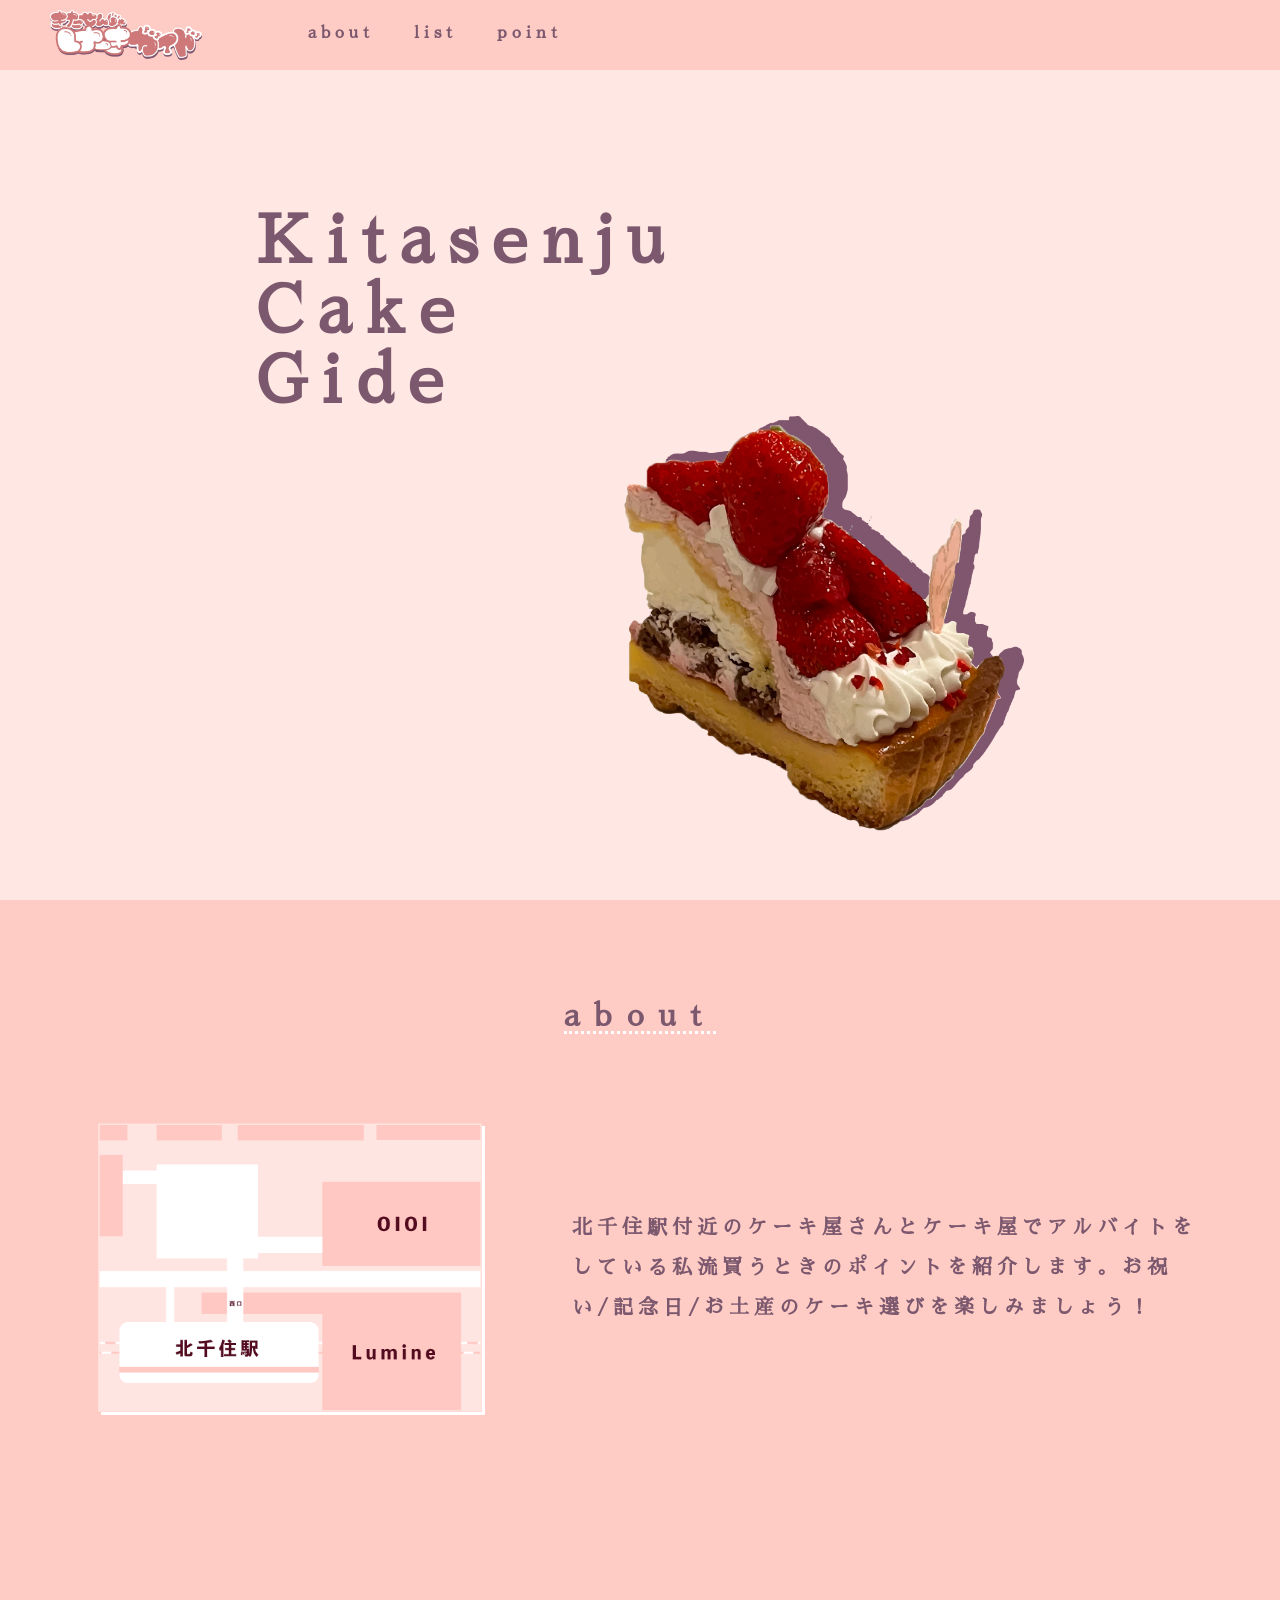
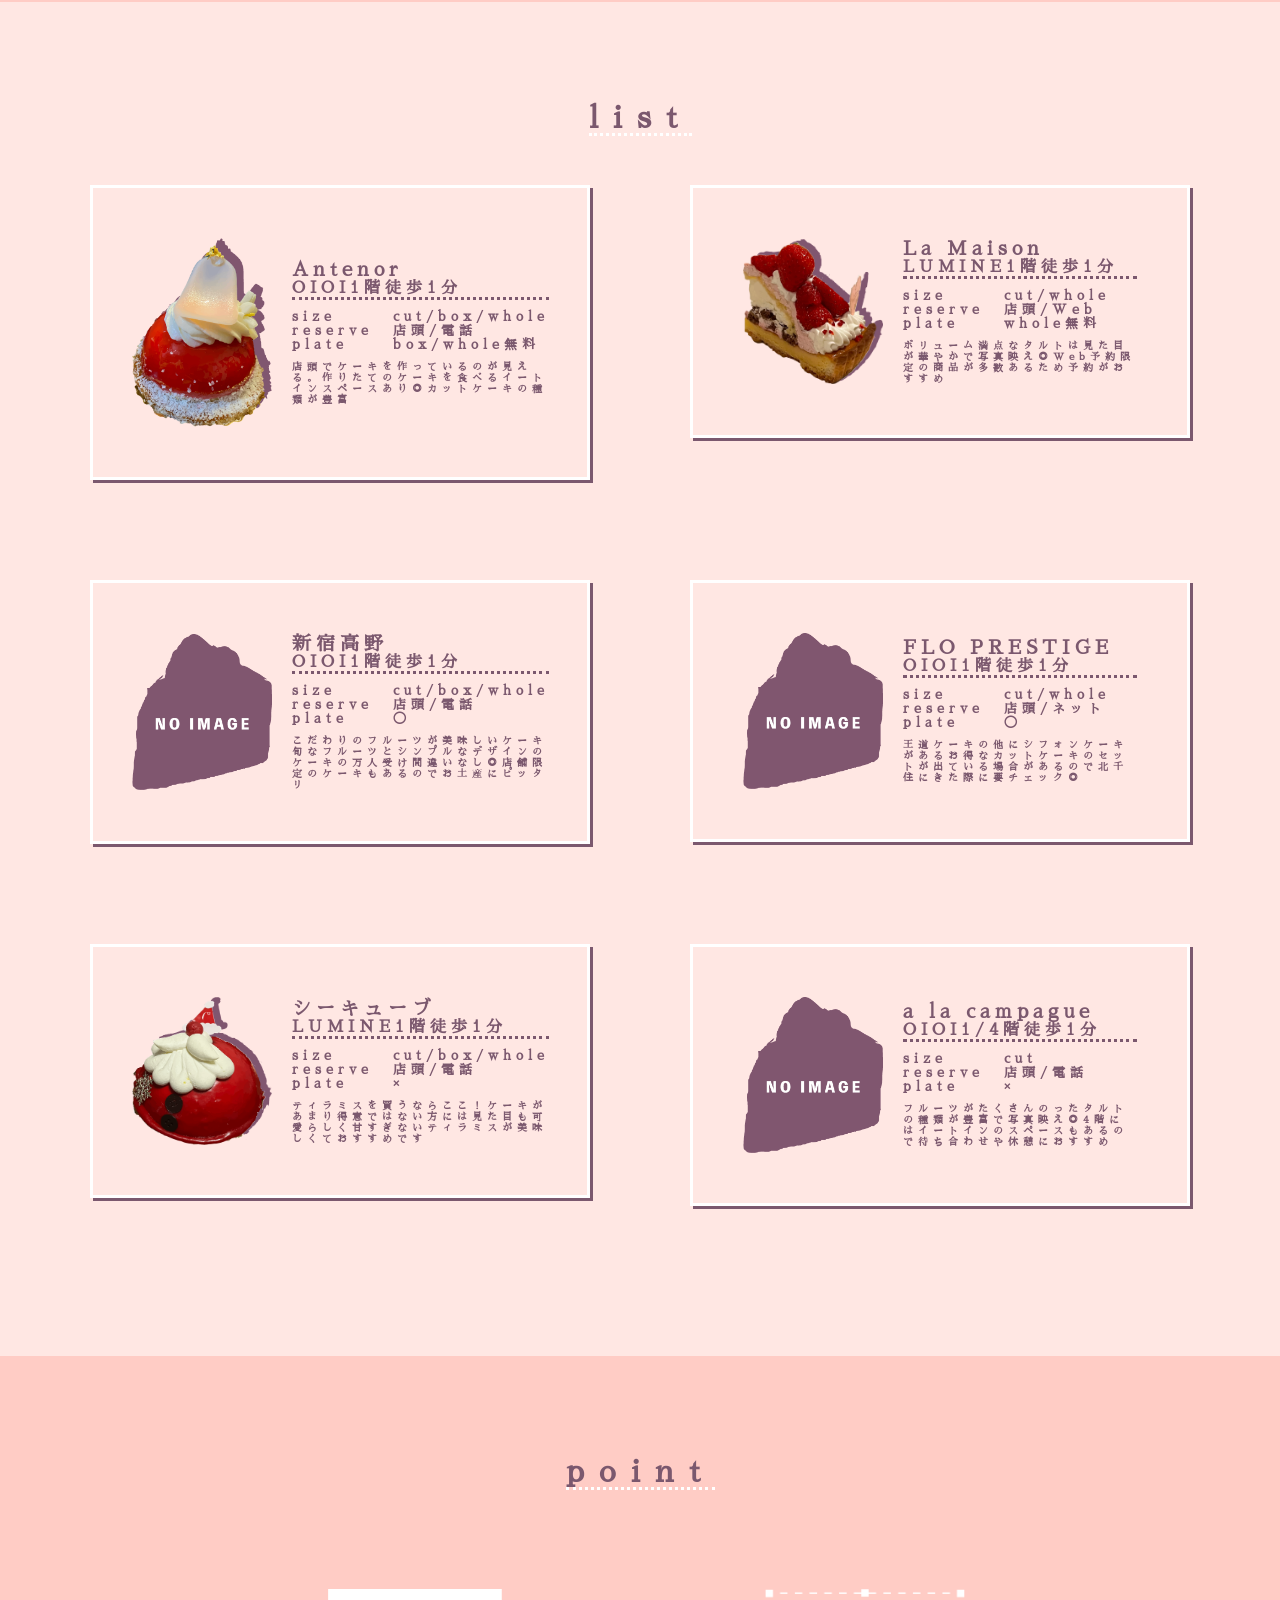
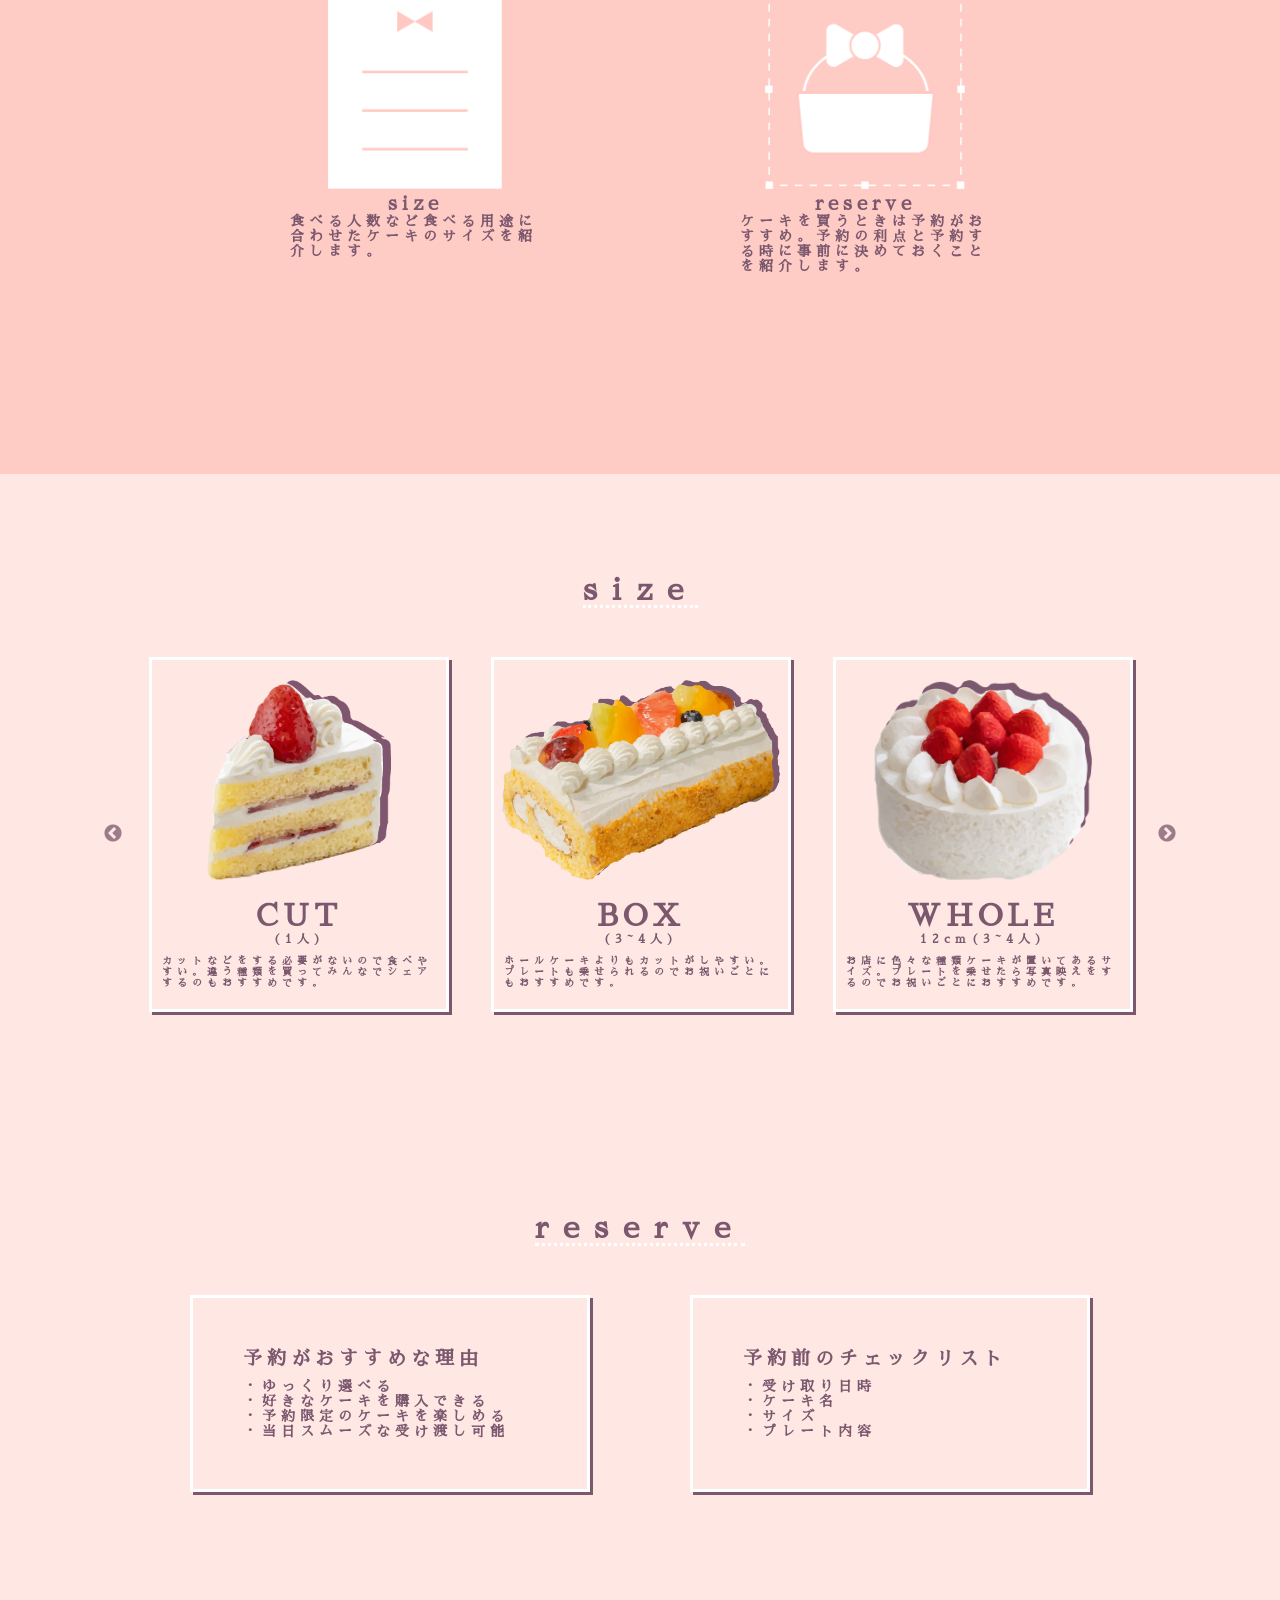
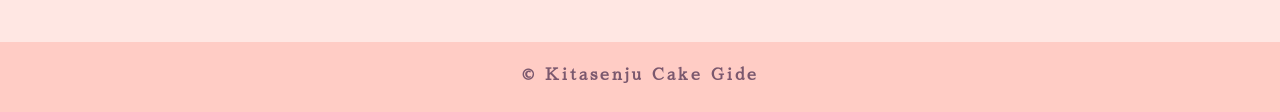
<file: index.html>
<!DOCTYPE html>
<html lang="ja">
<head>
    <meta charset="UTF-8">
    <meta name="viewport" content="width = device-width, initial-scale = 1.0, minimum-scale = 1.0">
    <meta http-equiv="X-UA-Compatible" content="IE=edge">
    <meta name="viewport" content="width=device-width, initial-scale=1.0">
    <link rel="stylesheet" href="./css/slick.css">
    <link rel="stylesheet" href="./css/slick-theme.css">
    <link rel="stylesheet" href="./css/style.css">
    <link rel="shortcut icon" href="./images/icon.png" />
    <link rel="icon" type="image/vnd.microsoft.icon" href="./images/icon.png" />
    <meta property="og:title" content="Kitasenju Cake Gide" />
    <meta property="og:image" content="./images/here.png" />
    <meta property="og:type" content="website" />
    <meta property="og:site_name" content="Kitasenju Cake Gide" />
    <meta property="og:description" content="Kitasenju Cake Gideは北千住のケーキ屋を紹介します。" />
    <meta property="og:description" value="hogehoge">
    <title>Kitasenju Cake Gide</title>
    <link rel="preconnect" href="https://fonts.googleapis.com">
    <link rel="preconnect" href="https://fonts.gstatic.com" crossorigin>
    <link href="https://fonts.googleapis.com/css2?family=Noto+Sans+JP&family=Sawarabi+Mincho&display=swap" rel="stylesheet">
</head>
<body>
    <!-- header -->
    <header>
        <div class="up">
            <div class="logo">
                <img src="./images/logo.png" alt="">
            </div>
            <nav class="nav">
                <ul class="nav-list">
                    <li class="nav-item"><a href="#about">about</a></li>
                    <li class="nav-item"><a href="#list">list</a></li>
                    <li class="nav-item"><a href="#point">point</a></li>
                </ul>
            </nav>
        </div>
        <div class="firstview">
            <div class="all-contents">
                <h1>Kitasenju<br>Cake<br>Gide</h1>
                <img src="./images/lamezon.png" alt="">
            </div>
        </div>
    </header>

    <!-- about -->
    <section id="about" class="about fuwat">
        <h2><span class="under">about</span></h2>
        <div class="about-box">
            <img src="./images/map.png" alt="">
            <div class="about-text">
                <p>北千住駅付近のケーキ屋さんとケーキ屋でアルバイトをしている私流買うときのポイントを紹介します。お祝い/記念日/お土産のケーキ選びを楽しみましょう！</p>
            </div>
        </div>
    </section>

    <!-- list -->
    <section id="list" class="list fuwat">
        <h2><span class="under">list</span></h2>
        <a href="https://www.antenor.jp/">
            <div class="box-all">
                <div class="list-box">
                    <img src="./images/antenor_kage.png" alt="">
                    <div class="text-all">
                        <div class="list-text">
                            <h3>Antenor</h3>
                            <h4>OIOI1階徒歩1分</h4>
                        </div>
                        <div class="text-12">
                            <div class="list-text1">
                                <h5>size</h5>
                                <h5>reserve</h5>
                                <h5>plate</h5>
                            </div>
                            <div class="list-text2">
                                <h5>cut/box/whole</h5>
                                <h5>店頭/電話</h5>
                                <h5>box/whole無料</h5>
                            </div>
                        </div>
                        <p>店頭でケーキを作っているのが見える。作りたてのケーキを食べるイートインスペースあり◎カットケーキの種類が豊富</p>
                    </div>
                </div>
            </a>

            <a href="https://www.la-maison.jp/">
                <div class="list-box">
                    <img src="./images/lamezon.png" alt="">
                    <div class="text-all">
                        <div class="list-text">
                            <h3>La Maison</h3>
                            <h4>LUMINE1階徒歩1分</h4>
                        </div>
                        <div class="text-12">
                            <div class="list-text1">
                                <h5>size</h5>
                                <h5>reserve</h5>
                                <h5>plate</h5>
                            </div>
                            <div class="list-text2">
                                <h5>cut/whole</h5>
                                <h5>店頭/Web</h5>
                                <h5>whole無料</h5>
                            </div>
                        </div>
                        <p>ボリューム満点なタルトは見た目が華やかで写真映え◎Web予約限定の商品が多数あるため予約がおすすめ</p>
                    </div>
                </div>
            </a>

            <a href="https://takano.jp/takano/">
                <div class="list-box">
                    <img src="./images/noimage.png" alt="">
                    <div class="text-all">
                        <div class="list-text">
                            <h3>新宿高野</h3>
                            <h4>OIOI1階徒歩1分</h4>
                        </div>
                        <div class="text-12">
                            <div class="list-text1">
                                <h5>size</h5>
                                <h5>reserve</h5>
                                <h5>plate</h5>
                            </div>
                            <div class="list-text2">
                                <h5>cut/box/whole</h5>
                                <h5>店頭/電話</h5>
                                <h5>◯</h5>
                            </div>
                        </div>
                        <p>こだわりのフルーツが美味しいケーキ旬なフルーツとシンプルなデザインのケーキの万人受け間違いなし◎店舗限定のケーキもあるのでお土産にピッタリ</p>
                    </div>
                </div>
            </a>

            <a href="https://www.flojapon.co.jp/">
                <div class="list-box">
                    <img src="./images/noimage.png" alt="">
                    <div class="text-all">
                        <div class="list-text">
                            <h3>FLO PRESTIGE</h3>
                            <h4>OIOI1階徒歩1分</h4>
                        </div>
                        <div class="text-12">
                            <div class="list-text1">
                                <h5>size</h5>
                                <h5>reserve</h5>
                                <h5>plate</h5>
                            </div>
                            <div class="list-text2">
                                <h5>cut/whole</h5>
                                <h5>店頭/ネット</h5>
                                <h5>◯</h5>
                            </div>
                        </div>
                        <p>王道ケーキの他にシフォンケーキがあるお得なカットケーキのセットが出ている場合があるので北千住にきた際に要チェック◎</p>
                    </div>
                </div>
            </a>

            <a href="https://ccc-c3.jp/">
                <div class="list-box">
                    <img src="./images/cqube.png" alt="">
                    <div class="text-all">
                        <div class="list-text">
                            <h3>シーキューブ</h3>
                            <h4>LUMINE1階徒歩1分</h4>
                        </div>
                        <div class="text-12">
                            <div class="list-text1">
                                <h5>size</h5>
                                <h5>reserve</h5>
                                <h5>plate</h5>
                            </div>
                            <div class="list-text2">
                                <h5>cut/box/whole</h5>
                                <h5>店頭/電話</h5>
                                <h5>×</h5>
                            </div>
                        </div>
                        <p>ティラミスを買うならここ！ケーキがあまり得意ではない方には見た目も可愛らしく甘すぎないティラミスが美味しくておすすめです</p>
                    </div>
                </div>
            </a>

            <a href="http://www.alacampagne.jp/">
                <div class="list-box">
                    <img src="./images/noimage.png" alt="">
                    <div class="text-all">
                        <div class="list-text">
                            <h3>a la campague</h3>
                            <h4>OIOI1/4階徒歩1分</h4>
                        </div>
                        <div class="text-12">
                            <div class="list-text1">
                                <h5>size</h5>
                                <h5>reserve</h5>
                                <h5>plate</h5>
                            </div>
                            <div class="list-text2">
                                <h5>cut</h5>
                                <h5>店頭/電話</h5>
                                <h5>×</h5>
                            </div>
                        </div>
                        <p>フルーツがたくさんのったタルトの種類が豊富で写真映え◎4階にはイートインのスペースもあるので待ち合わせや休憩におすすめ</p>
                    </div>
                </div>
            </a>
        </div>
    </section>
    
    <section id="point" class="point fuwat">
        <h2><span class="under">point</span></h2>
        <div class="pointbox-all">
            <div class="point-box">
                <img src="./images/point1.png" alt="">
                <div class="intro_content_right">
                    <h3>size</h3>
                    <p>食べる人数など食べる用途に合わせたケーキのサイズを紹介します。</p>
                </div>
            </div>
            <div class="point-box">
                <img src="./images/point2.png" alt="">
                <div class="intro_content_right">
                    <h3>reserve</h3>
                    <p>ケーキを買うときは予約がおすすめ。予約の利点と予約する時に事前に決めておくことを紹介します。</p>
                </div>
            </div>
        </div>
    </section>

    <section id="slick" class="size">
        <h2><span class="under">size</span></h2>
        <div class="slider">
            <div>
                <div class="size-box">
                    <img src="./images/cut_cake1.png" alt="">
                    <h3>CUT</h3>
                    <h4>(1人)</h4>
                    <div class="size-text">
                        <p>カットなどをする必要がないので食べやすい。違う種類を買ってみんなでシェアするのもおすすめです。</p>
                    </div>
                </div>
            </div>

            <div>
                <div class="size-box">
                    <img src="./images/roll_cake.png" alt="">
                    <h3>BOX</h3>
                    <h4>(3~4人)</h4>
                    <div class="size-text">
                        <p>ホールケーキよりもカットがしやすい。プレートも乗せられるのでお祝いごとにもおすすめです。</p>
                    </div>
                </div>
            </div>

            <div>
                <div class="size-box">
                    <img src="./images/whole_cake.png" alt="">
                    <h3>WHOLE</h3>
                    <h4>12cm(3~4人)</h4>
                    <div class="size-text">
                        <p>お店に色々な種類ケーキが置いてあるサイズ。プレートを乗せたら写真映えをするのでお祝いごとにおすすめです。</p>
                    </div>
                </div>
            </div>

            <div>
                <div class="size-box">
                    <img src="./images/whole_cake.png" alt="">
                    <h3>WHOLE</h3>
                    <h4>15cm(4~6人)</h4>
                    <div class="size-text">
                        <p>お店には置いてあるが12cmよりも種類が少ない。ケーキがホールケーキの中で1番バランスよく見えるサイズ。</p>
                    </div>
                </div>
            </div>

            <div>
                <div class="size-box">
                    <img src="./images/whole_cake.png" alt="">
                    <h3>WHOLE</h3>
                    <h4>18cm(6~8人)</h4>
                    <div class="size-text">
                        <p>お店に用意されている種類や量が少なく、このサイズ以上ケーキを希望する場合予約して買うのがおすすめです。</p>
                    </div>
                </div>
            </div>
        </div>
    </section>

    <section class="reserve">
        <h2><span class="under">reserve</span></h2>
        <div class="reserve-box-all">
            <div class="frame">
                <div class="reserve-box">
                    <h3>予約がおすすめな理由</h3>
                    <p>・ゆっくり選べる <br>
                    ・好きなケーキを購入できる <br>
                    ・予約限定のケーキを楽しめる <br>
                    ・当日スムーズな受け渡し可能</p>
                </div>
            </div>
            <div class="frame">
                <div class="reserve-box">
                    <h3>予約前のチェックリスト</h3>
                    <p>・受け取り日時 <br>
                    ・ケーキ名 <br>
                    ・サイズ <br>
                    ・プレート内容</p>
                </div>
            </div>
        </div>
    </section>

    <footer>&copy; Kitasenju Cake Gide</footer>

    <script src="https://ajax.googleapis.com/ajax/libs/jquery/3.6.1/jquery.min.js"></script>
    <script src="./js/fuwat-settings.js"></script>
    <script src="./js/slick.min.js"></script>
    <script src="./js/main.js"></script>
</body>
</html>
</file>
<file: css/style.css>
* {
    box-sizing: border-box;
    margin: 0;
    padding: 0;
    list-style: none;
    text-decoration: none;
    font-family: 'Sawarabi Mincho', serif;
}

h1,
h2,
h3,
h4,
h5,
h6,
p {
    color: #7B586E;
}

h1 {
    letter-spacing: 15px;
}

h2 {
    font-weight: bold; 
    font-size: 30px;
    padding-top: 100px;
    text-align: center;
    letter-spacing: 15px;
    /* border-bottom: 3px dotted #fff; */
}

h3,
h4,
h5,
h6,
p {
    letter-spacing: 5px;
}

p {
    font-size: 10px;
    font-weight:bold;
}

.up {
    display: flex;
    background-color: #FFCCC5;
}

.under {
    border-bottom: 3px dotted #fff;
}

/*ふわっとCSS*/
.fuwatAnime {
    -webkit-animation-fill-mode: both;
    -ms-animation-fill-mode: both;
    animation-fill-mode: both;
    -webkit-animation-duration: 1.5s;
    -ms-animation-duration: 1.5s;
    animation-duration: 1.5s;
    -webkit-animation-name: fuwatAnime;
    -ms-animation-name: fuwatAnime;
    animation-name: fuwatAnime;
    visibility: visible !important;
  }
  
  @-webkit-keyframes fuwatAnime {
    0% {
      opacity: 0;
      -webkit-transform: translateY(-20px);
    }
  
    100% {
      opacity: 1;
      -webkit-transform: translateY(0);
    }
  }
  
  @keyframes fuwatAnime {
    0% {
      opacity: 0;
      -webkit-transform: translateY(-20px);
      -ms-transform: translateY(-20px);
      transform: translateY(-20px);
    }
  
    100% {
      opacity: 1;
      -webkit-transform: translateY(0);
      -ms-transform: translateY(0);
      transform: translateY(0);
    }
  }

.logo {
    height: 70px;
}

.logo img{
    margin-top: 10px;
    margin-left: 50px;
    height: 50px;
}



@media(max-width:480px) {
    .logo img{
        margin-top: 20px;
        margin-left: 20px;
        height: 50%;
    }
}    

header{
    width: 100vw;
    height: 100vh;
    background-color: #FFE7E3;
}

header ul{
    display: flex;
    justify-content: flex-end;
    width: 400px;
    margin-top: 25px;
    margin-right: 0;
}

header li {
    margin-right: 40px;
}

header a{
    text-decoration:none;
    color: #7B586E;
    letter-spacing: 5px;
    font-weight: bold;
    transition-duration : 1s;
}

header a:hover{
    color: #fff;
    transition-duration : 1s;
}

@media(max-width:1024px) {
    
    header ul{
        display: flex;
        justify-content: flex-end;
        width: 400px;
        margin-top: 25px;
        margin-right: 0;
    }
    
    header li {
        margin-right: 40px;
    }
    
    header a{
        text-decoration:none;
        color: #7B586E;
        letter-spacing: 5px;
        font-weight: bold;
        transition-duration : 1s;
    }
    
    header a:hover{
        color: #fff;
        transition-duration : 1s;
    }
}

@media(max-width: 768px) {
    header ul{
        display: flex;
        justify-content: flex-end;
        width: 280px;
        margin-top: 25px;
        margin-right: 0;
    }
    
    header li {
        margin-right: 40px;
    }
    
    header a{
        font-size: 10px;
        text-decoration:none;
        color: #7B586E;
        letter-spacing: 3px;
        font-weight: bold;
        transition-duration : 1s;
    }
    
    header a:hover{
        color: #fff;
        transition-duration : 1s;
    }
}

@media(max-width: 480px) {
    header ul{
        display: flex;
        justify-content: flex-end;
        width: 50px;
        margin-top: 25px;
        margin-left: 150px;
    }
    
    header li {
        margin-right: 20px;
    }

    header a:hover{
        color: #fff;
        transition-duration : 1s;
    }
}

.firstview h1 {
    font-size: 64px;
    position: absolute;
    top: 30%;
    left: 20%;
    transform: translateY(-30%) translateX(0%);
    -webkit-transform: translateY(-30%) translateX(0%);
}

.firstview img {
    width: 400px;
    height: auto;
    position: absolute;
    top: 60%;
    right: 20%;
    transform: translateY(-30%) translateX(0%);
    -webkit-transform: translateY(-30%) translateX(0%);
}



@media(max-width:768px) {
    .firstview h1 {
        font-size: 28px;
        position: absolute;
        top: 30%;
        left: 15%;
        transform: translateY(-30%) translateX(0%);
        -webkit-transform: translateY(-30%) translateX(0%);
    }

    .firstview img {
        width: 200px;
        height: auto;
        position: absolute;
        top: 60%;
        right: 15%;
        transform: translateY(-30%) translateX(0%);
        -webkit-transform: translateY(-30%) translateX(0%);
    }
}

.about {
    background-color: #FFCCC5;
    padding-bottom: 100px;
}

.about-box {
    display: flex;
    justify-content: center;
    align-items: center;
    margin: 50px auto;
    margin-top: 50px;
}

.about h3 {
    font-size: 24px;
    letter-spacing: 5px;
}

.about p {
    font-size: 20px;
}

.about img {
    width: 30%;
    margin: 40px;
    object-fit: contain;
    box-shadow: 3px 3px 0px 0px #fff;

}

.about .about-text{
    width: 50%;
    margin: 10px;
    margin-left: 50px;
    line-height: 2;
}


@media(max-width:800px) {
    .about img {
        width: 30%;
        margin: 0px;
        object-fit: contain;
        box-shadow: 3px 3px 0px 0px #fff;
    
    }

    .about .about-text{
        width: 40%;
        margin-left: 10;
        line-height: 2;
    }

    .about p {
        font-size: 10px;
        margin-left: 20px;
        letter-spacing: 3px;
    }
}



@media(max-width:480px) {

    h2 {
        padding-top: 70px;
        font-size: 20px;
    }

    .about-box {
        display: flex;
        justify-content: center;
        align-items: center;
        margin: 10% auto;
        margin-top: 50px;
    }
    
    .about h3 {
        font-size: 16px;
        letter-spacing: 5px;
    }
    
    .about p {
        font-size: 10px;
        margin-left: 20px;
        letter-spacing: 3px;
    }
    
    .about img {
        width: 40%;
        margin: 0px;
        object-fit: contain;
        box-shadow: 3px 3px 0px 0px #fff;
    
    }
    
    .about .about-text{
        width: 50%;
        margin: 0;
        line-height: 2;
    }
}


.list {
    background-color: #FFE7E3;
    padding-bottom: 100px;
}

.list-box {
    display: flex;
    justify-content: center;
    align-items: center;
    padding: 50px;
    background-color:#FFE7E3;
    border: 3px solid #ffffff;
    box-shadow: 3px 3px 0px 0px #7B586E;
    width: 500px;
    margin: 50px;
    transition-duration : 1s;
}

.list-box:hover {
    background-color:#fff;
    border: 3px solid #FFCCC5;
    box-shadow: 3px 3px 0px 0px #fff;
    transition-duration : 1s;
}

.list img {
    width: 140px;
    object-fit: contain;
}

.text-all {
    width: 280px;
    margin-left: 20px;
}

.list-text h4 {
    color:#7B586E;
    border-bottom: 3px dotted #7B586E;
    transition-duration : 1s;
}

.text-12 {
    display: flex;
    margin-top: 10px;
    margin-bottom: 10px;
}

.list-text2 {
    margin-left: 20px;
}


.box-all {
    display: flex;
    justify-content:center;
    flex-wrap: wrap;
}

@media(max-width:768px) {

    .list-box {
        display: flex;
        justify-content: center;
        align-items: center;
        padding: 50px;
        background-color:#FFE7E3;
        border: 3px solid #ffffff;
        box-shadow: 3px 3px 0px 0px #7B586E;
        width: 90vw;
        margin: 20px;
        transition-duration : 1s;
    }
    
    .list-box:hover {
        background-color:#fff;
        border: 3px solid #FFCCC5;
        box-shadow: 3px 3px 0px 0px #fff;
        transition-duration : 1s;
    }
    
    .list img {
        width: 100px;
        object-fit: contain;
    }
    
    .text-all {
        width: 230px;
        margin-left: 20px;
    }
    
    .list-text h4 {
        color:#7B586E;
        border-bottom: 3px dotted #7B586E;
        font-size: 12px;
        transition-duration : 1s;
    }

    .text-12 h5 {
        color:#7B586E;
        font-size: 8px;
        transition-duration : 1s;
    }

    .list-text p {
        color:#7B586E;
        font-size: 8px;
    }
    
    .text-12 {
        display: flex;
        margin-top: 10px;
        margin-bottom: 10px;
    }
    
    .list-text2 {
        margin-left: 10px;
    }
    
}

@media(max-width:480px) {
    .list-box {
        display: flex;
        justify-content: center;
        align-items: center;
        padding: 20px;
        background-color:#FFE7E3;
        border: 3px solid #ffffff;
        box-shadow: 3px 3px 0px 0px #7B586E;
        width: 90vw;
        margin: 20px;
        transition-duration : 1s;
    }
    
    .list-box:hover {
        background-color:#fff;
        border: 3px solid #FFCCC5;
        box-shadow: 3px 3px 0px 0px #fff;
        transition-duration : 1s;
    }
    
    .list img {
        width: 20vw;
        object-fit: contain;
    }
    
    .text-all {
        width: 230px;
        margin-left: 20px;
    }
    
    .list-text h4 {
        color:#7B586E;
        border-bottom: 3px dotted #7B586E;
        font-size: 8px;
        transition-duration : 1s;
        letter-spacing: 2px;
    }

    .text-12 h5 {
        color:#7B586E;
        font-size: 8px;
        transition-duration : 1s;
    }

    .list-text p {
        color:#7B586E;
        font-size: 8px;
    }
    
    .text-12 {
        display: flex;
        margin-top: 10px;
        margin-bottom: 10px;
    }
    
    .list-text2 {
        margin-left: 10px;
    }
}

.point {
    padding-bottom: 100px;
    background-color: #FFCCC5;
}

.point img{
    height: 200px;
}

.point-box {
    text-align: center;
    width: 250px;
    margin: 100px;
}

.point p {
    font-size: 14px;
    font-weight:bold;
    text-align:left;
}

.pointbox-all {
    display: flex;
    justify-content:center;
}


@media(max-width:768px) {
    .point {
        padding-bottom: 70px;
        background-color: #FFCCC5;
    }
    
    .point img{
        height: 100px;
    }
    
    .point-box {
        text-align: center;
        width: 150px;
        margin: 30px;
        margin-top: 60px;
    }

    .point h3 {
        font-size: 16px;
    }
    
    .point p {
        font-size: 10px;
        font-weight:bold;
        text-align:left;
    }
    
    .pointbox-all {
        display: flex;
        justify-content:center;
    }
}

    .size {
        background-color: #FFE7E3;
        padding-bottom: 50px;
        text-align: center;
    }
    
    .slider {
        margin: 30px auto;
        width: 80%;
    }
    
    /*slick setting*/
    .slick-prev:before,
    .slick-next:before {
        color: #7B586E;
    }
    
    .slick-dots {
        bottom: -30px;
        display: flex;
        justify-content: center;
        align-items: center;
    }

    .size-box img {
        height: 200px;
        margin: 30px auto;
        margin-top: 20px;
        margin-bottom: 20px;
    }

    .size-box {
        text-align: center;
        width: 300px;
        background-color:#FFE7E3;
        border: 3px solid #ffffff;
        box-shadow: 3px 3px 0px 0px #7B586E;
        margin-top: 50px;
        margin: 20px auto;
        transition-duration : 1s;
    }

    .size-box:hover {
        background-color:#fff;
        border: 3px solid #FFCCC5;
        box-shadow: 3px 3px 0px 0px #fff;
        transition-duration : 1s;
    }

    .size h3 {
        font-weight: bold; 
        font-size: 30px;
    }

    .size h4 {
        font-weight: bold; 
        font-size: 12px;
    }
    .size p {
        font-size: 10px;
        font-weight:bold;
        padding: 10px;
        padding-bottom: 20px;
        text-align: left;
    }



@media(max-width:480px) {
    .size {
        background-color: #FFE7E3;
        padding-bottom: 30px;
        text-align: center;
    }
      
      .slider {
        margin: 10px auto;
        width: 100%;
      }
      
      /*slick setting*/
      .slick-prev:before,
      .slick-next:before {
        color: #7B586E;
      }
    
    .size-box img {
        height: 30%;
        margin: 0px auto;
        margin-top: 20px;
        margin-bottom: 20px;
    }
    
    .size-box {
        text-align: center;
        width: 90%;
        height: 300px;
        background-color:#FFE7E3;
        border: 3px solid #ffffff;
        box-shadow: 3px 3px 0px 0px #7B586E;
        margin-top: 30px;
        transition-duration : 1s;
    }
    
    .size h3 {
        font-weight: bold; 
        font-size: 25px;
    }
    
    .size h4 {
        font-weight: bold; 
        font-size: 10px;
    }
    .size p {
        font-size: 12px;
        font-weight:bold;
        padding: 10px;
        padding-bottom: 20px;
        text-align: left;
    }
}


.reserve {
    background-color: #FFE7E3;
    padding-bottom: 100px;
}

.frame {
    text-align: center;
    width: 400px;
    background-color:#FFE7E3;
    border: 3px solid #ffffff;
    box-shadow: 3px 3px 0px 0px #7B586E;
    padding: 50px;
    margin-right: 50px;
    margin-left: 50px;
    transition-duration : 1s;
}

.reserve-box {
    text-align: left;
    width: 400px;
}

.frame:hover {
    background-color:#fff;
    border: 3px solid #FFCCC5;
    box-shadow: 3px 3px 0px 0px #fff;
    transition-duration : 1s;
}

.reserve h3 {
    padding-bottom: 10px;
}

.reserve p {
    font-size: 14px;
    text-align: left;

}

.reserve-box-all {
    display: flex;
    justify-content:center;
    padding: 50px;
}

@media(max-width:768px) {
    .reserve {
        background-color: #FFE7E3;
        padding-bottom: 10px;
    }
    
    .frame {
        margin: 0 auto;
        width: 100%;
        background-color:#FFE7E3;
        border: 3px solid #ffffff;
        box-shadow: 3px 3px 0px 0px #7B586E;
        padding: 20px;
        transition-duration : 1s;
        margin-bottom: 50px;
    }
    
    .frame .reserve-box {
        text-align: left;
        width: 300px;
    }
    
    .reserve h3 {
        
        font-size: 16px;
        padding-bottom: 10px;
    }
    
    .reserve p {
        font-size: 12px;
        text-align: left;
    
    }
    
    .reserve-box-all {
        display: flex;
        justify-content:center;
        padding: 50px;
        flex-wrap: wrap;
    }
    
}

@media(max-width:480px) {
    .reserve-box {
        text-align: left;
        width: 60vw;
    }

    .frame .reserve-box {
        text-align: left;
        width: 65vw;
    }
}


footer {
    text-align: center;
    font-weight: bold;
    color: #7B586E;
    background-color: #FFCCC5;
    padding-top: 25px;
    height: 70px;
    letter-spacing: 3px;
}

@media(max-width:450px) {
    footer {
        font-size: 10px;
        padding-top: 18px;
        height: 50px;
    }
}
</file>
